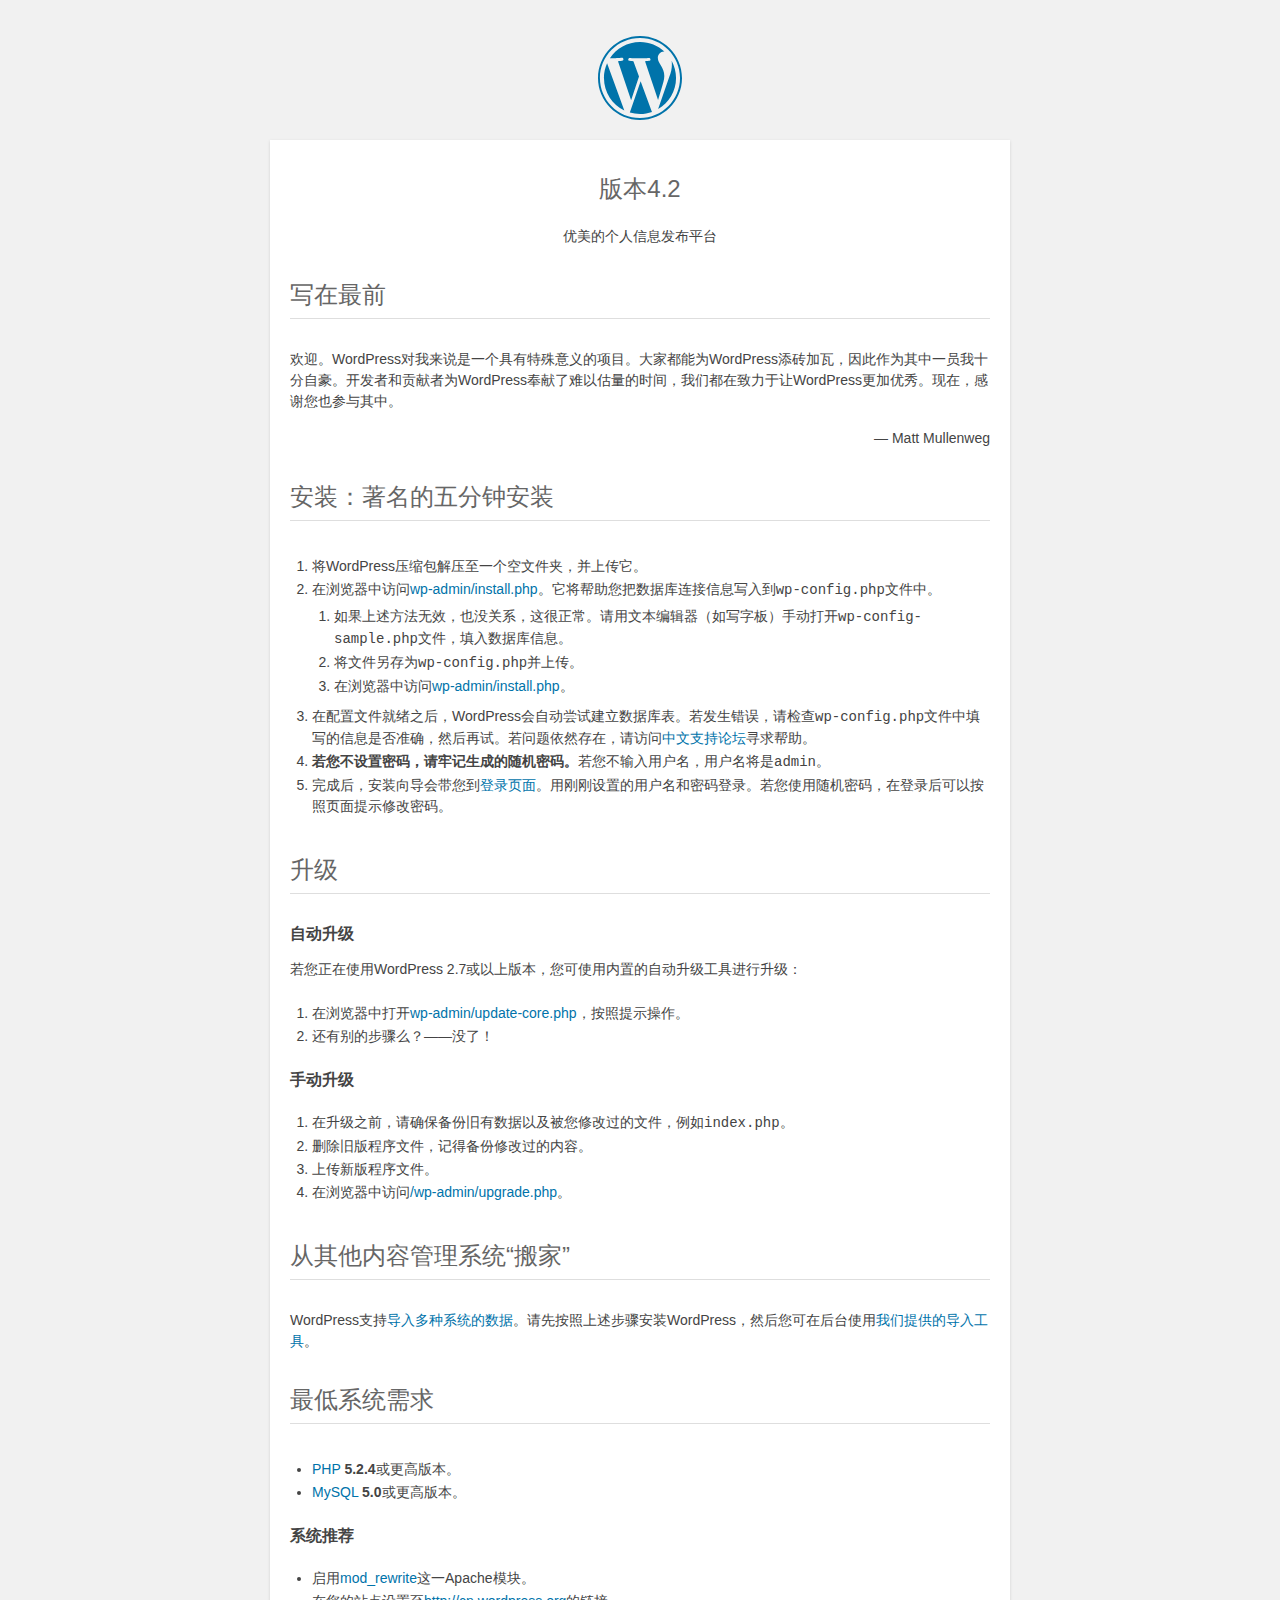
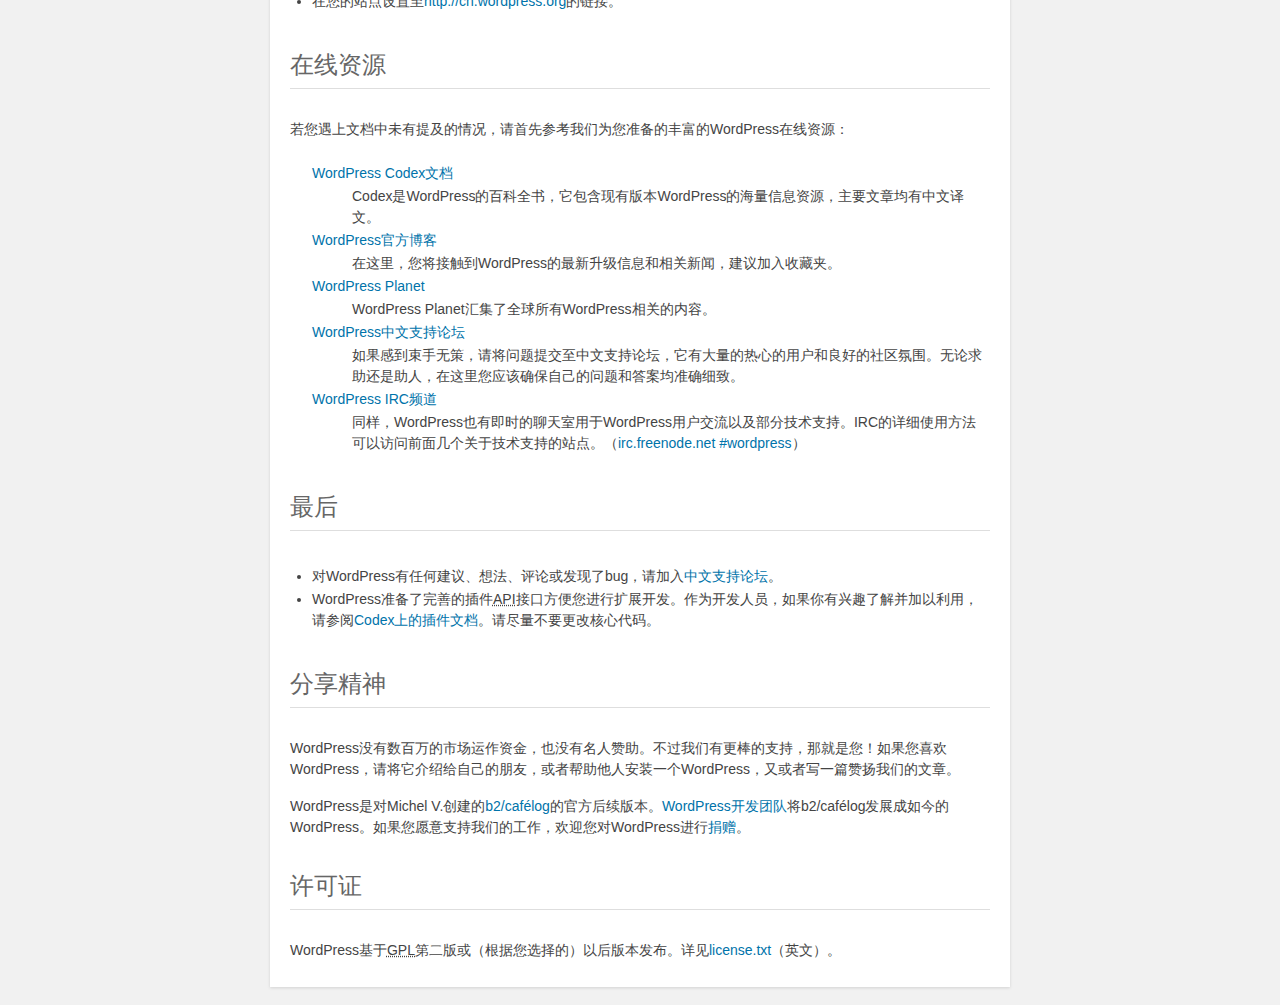
<file: 1/w/readme.html>
<!DOCTYPE html>
<html>
<head>
	<meta name="viewport" content="width=device-width" />
	<meta http-equiv="Content-Type" content="text/html; charset=utf-8" />
	<title>WordPress &#8250; 说明</title>
	<link rel="stylesheet" href="wp-admin/css/install.css?ver=20100228" type="text/css" />
</head>
<body>
<h1 id="logo">
	<a href="https://wordpress.org/"><img alt="WordPress" src="wp-admin/images/wordpress-logo.png" /></a>
	<br /> 版本4.2
</h1>
<p style="text-align: center">优美的个人信息发布平台</p>

<h1>写在最前</h1>
<p>欢迎。WordPress对我来说是一个具有特殊意义的项目。大家都能为WordPress添砖加瓦，因此作为其中一员我十分自豪。开发者和贡献者为WordPress奉献了难以估量的时间，我们都在致力于让WordPress更加优秀。现在，感谢您也参与其中。</p>
<p style="text-align: right">&#8212; Matt Mullenweg</p>

<h1>安装：著名的五分钟安装</h1>
<ol>
	<li>将WordPress压缩包解压至一个空文件夹，并上传它。</li>
	<li>在浏览器中访问<span class="file"><a href="wp-admin/install.php">wp-admin/install.php</a></span>。它将帮助您把数据库连接信息写入到<code>wp-config.php</code>文件中。
		<ol>
			<li>如果上述方法无效，也没关系，这很正常。请用文本编辑器（如写字板）手动打开<code>wp-config-sample.php</code>文件，填入数据库信息。</li>
			<li>将文件另存为<code>wp-config.php</code>并上传。</li>
			<li>在浏览器中访问<span class="file"><a href="wp-admin/install.php">wp-admin/install.php</a></span>。</li>
		</ol>
	</li>
	<li>在配置文件就绪之后，WordPress会自动尝试建立数据库表。若发生错误，请检查<code>wp-config.php</code>文件中填写的信息是否准确，然后再试。若问题依然存在，请访问<a href="http://zh-cn.forums.wordpress.org/" title="WordPress支持论坛">中文支持论坛</a>寻求帮助。</li>
	<li><strong>若您不设置密码，请牢记生成的随机密码。</strong>若您不输入用户名，用户名将是<code>admin</code>。</li>
	<li>完成后，安装向导会带您到<a href="wp-login.php">登录页面</a>。用刚刚设置的用户名和密码登录。若您使用随机密码，在登录后可以按照页面提示修改密码。</li>
</ol>

<h1>升级</h1>
<h2>自动升级</h2>
<p>若您正在使用WordPress 2.7或以上版本，您可使用内置的自动升级工具进行升级：</p>
<ol>
	<li>在浏览器中打开<span class="file"><a href="wp-admin/update-core.php">wp-admin/update-core.php</a></span>，按照提示操作。</li>
	<li>还有别的步骤么？——没了！</li>
</ol>

<h2>手动升级</h2>
<ol>
	<li>在升级之前，请确保备份旧有数据以及被您修改过的文件，例如<code>index.php</code>。</li>
	<li>删除旧版程序文件，记得备份修改过的内容。</li>
	<li>上传新版程序文件。</li>
	<li>在浏览器中访问<span class="file"><a href="wp-admin/upgrade.php">/wp-admin/upgrade.php</a>。</span></li>
</ol>

<h1>从其他内容管理系统“搬家”</h1>
<p>WordPress支持<a href="http://codex.wordpress.org/Importing_Content">导入多种系统的数据</a>。请先按照上述步骤安装WordPress，然后您可在后台使用<a href="wp-admin/import.php" title="导入WordPress">我们提供的导入工具</a>。</p>

<h1>最低系统需求</h1>
<ul>
	<li><a href="http://php.net/">PHP</a> <strong>5.2.4</strong>或更高版本。</li>
	<li><a href="http://www.mysql.com/">MySQL</a> <strong>5.0</strong>或更高版本。</li>
</ul>

<h2>系统推荐</h2>
<ul>
	<li>启用<a href="http://httpd.apache.org/docs/2.2/mod/mod_rewrite.html">mod_rewrite</a>这一Apache模块。</li>
	<li>在您的站点设置至<a href="http://cn.wordpress.org/">http://cn.wordpress.org</a>的链接。</li>
</ul>

<h1>在线资源</h1>
<p>若您遇上文档中未有提及的情况，请首先参考我们为您准备的丰富的WordPress在线资源：</p>
<dl>
	<dt><a href="http://codex.wordpress.org/">WordPress Codex文档</a></dt>
		<dd>Codex是WordPress的百科全书，它包含现有版本WordPress的海量信息资源，主要文章均有中文译文。</dd>
	<dt><a href="https://wordpress.org/news/">WordPress官方博客</a></dt>
		<dd>在这里，您将接触到WordPress的最新升级信息和相关新闻，建议加入收藏夹。</dd>
	<dt><a href="https://planet.wordpress.org/">WordPress Planet</a></dt>
		<dd>WordPress Planet汇集了全球所有WordPress相关的内容。</dd>
	<dt><a href="https://zh-cn.forums.wordpress.org/forum/issues">WordPress中文支持论坛</a></dt>
		<dd>如果感到束手无策，请将问题提交至中文支持论坛，它有大量的热心的用户和良好的社区氛围。无论求助还是助人，在这里您应该确保自己的问题和答案均准确细致。</dd>
	<dt><a href="http://codex.wordpress.org/IRC">WordPress IRC频道</a></dt>
		<dd>同样，WordPress也有即时的聊天室用于WordPress用户交流以及部分技术支持。IRC的详细使用方法可以访问前面几个关于技术支持的站点。（<a href="irc://irc.freenode.net/wordpress">irc.freenode.net #wordpress</a>）</dd>
</dl>

<h1>最后</h1>
<ul>
	<li>对WordPress有任何建议、想法、评论或发现了bug，请加入<a href="http://zh-cn.forums.wordpress.org/">中文支持论坛</a>。</li>
	<li>WordPress准备了完善的插件<abbr title="应用编程接口">API</abbr>接口方便您进行扩展开发。作为开发人员，如果你有兴趣了解并加以利用，请参阅<a href="http://codex.wordpress.org/Plugin_API">Codex上的插件文档</a>。请尽量不要更改核心代码。</li>
</ul>

<h1>分享精神</h1>
<p>WordPress没有数百万的市场运作资金，也没有名人赞助。不过我们有更棒的支持，那就是您！如果您喜欢WordPress，请将它介绍给自己的朋友，或者帮助他人安装一个WordPress，又或者写一篇赞扬我们的文章。</p>

<p>WordPress是对Michel V.创建的<a href="http://cafelog.com/">b2/caf&#233;log</a>的官方后续版本。<a href="http://wordpress.org/about/">WordPress开发团队</a>将b2/caf&#233;log发展成如今的WordPress。如果您愿意支持我们的工作，欢迎您对WordPress进行<a href="http://wordpress.org/donate/">捐赠</a>。</p>

<h1>许可证</h1>
<p>WordPress基于<abbr title="GNU通用公共许可证">GPL</abbr>第二版或（根据您选择的）以后版本发布。详见<a href="license.txt">license.txt</a>（英文）。</p>

</body>
</html>
</file>
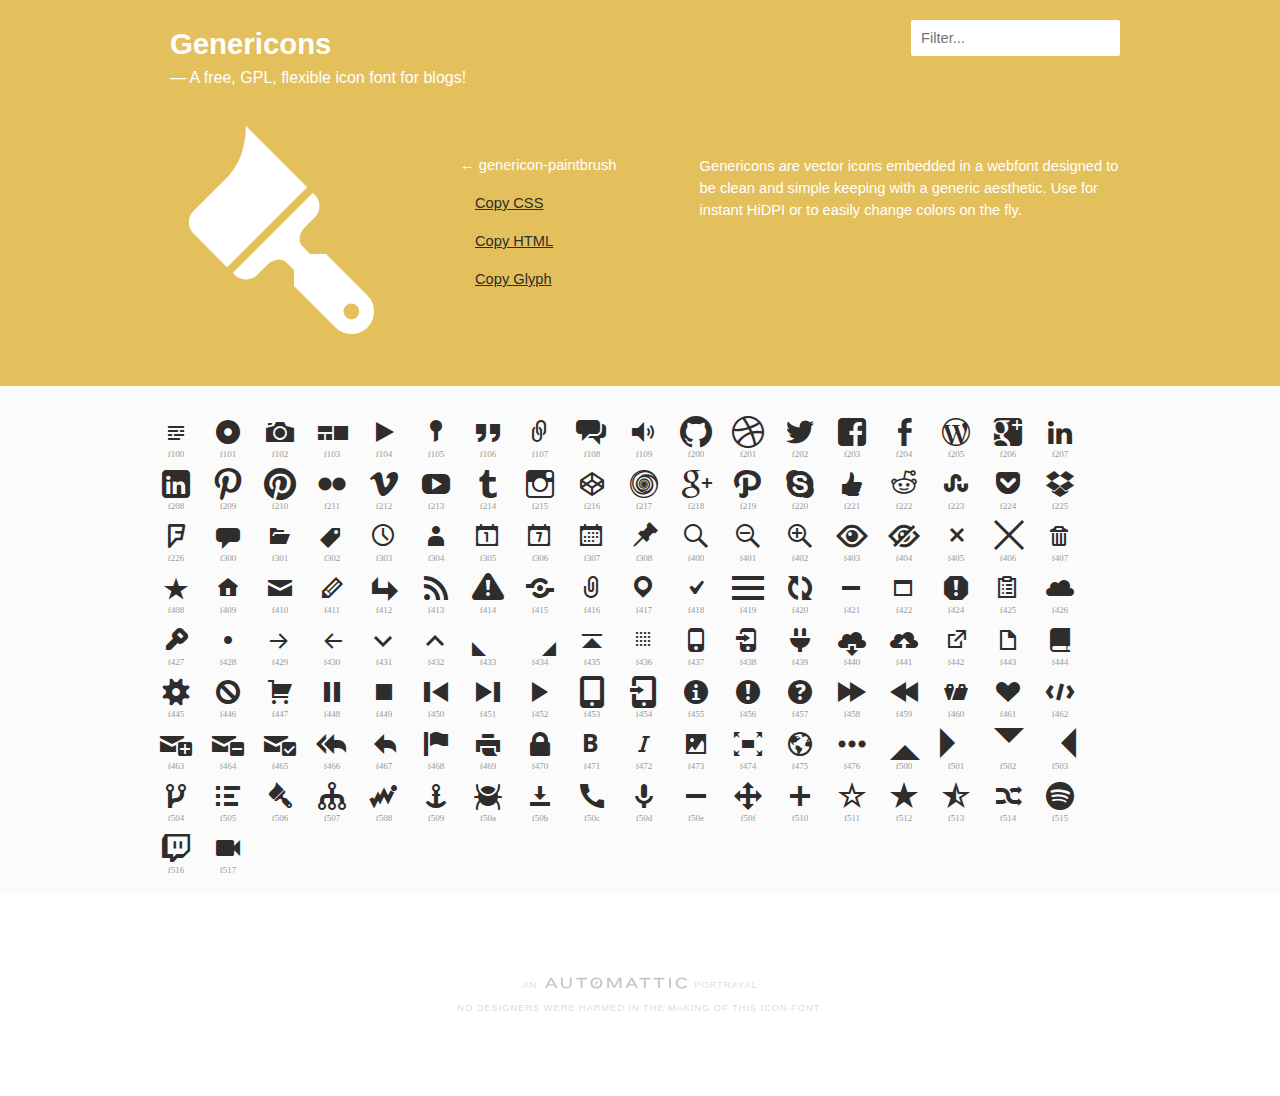
<file: 1/w/wp-content/themes/twentyfifteen/genericons/example.html>
<!DOCTYPE html>
<html>
<head>
<title>Genericons</title>
<link rel="stylesheet" href="genericons.css">
<script type="text/javascript" src="https://ajax.googleapis.com/ajax/libs/jquery/1.7.2/jquery.min.js"></script>
<style type="text/css">
/**
 * Example page CSS
 */

body {
	font-family: sans-serif;
	line-height: 1.5;
	margin: 0;
	color: #2f2d2c;
	background: #fff;
	font-size: 11pt;
}

a {
	color: #2f2d2c;
}

h4 {
	margin-top: 40px;
}

#iconlist {
	clear: both;
	margin-bottom: 20px;
}

#iconlist div {
	padding: 10px;
	overflow: hidden;
	white-space: nowrap;
	font-size: 32px;
	line-height: 1;
	position: relative;
	width: 32px;
	height: 32px;
}

#iconlist div:before {
	margin-right: 20px;
}

#iconlist div:hover {
	cursor: pointer;
	color: #e4c05c;
}

#primary {
	background: #e4c05c;
	overflow: hidden;
}

#content {
	position: relative;
	color: #fff;
	max-width: 980px;
	padding: 0 10px;
	margin: 0 auto;
}

#icons {
	background: #fbfbfb;
}

#icons #iconlist {
	max-width: 980px;
	box-sizing: border-box;
	-moz-box-sizing:border-box;
	-webkit-box-sizing:border-box;
	padding: 20px 0;
	margin: 0 auto;
}

#glyph {
	float: left;
	width: 50%;
	box-sizing: border-box;
	-moz-box-sizing:border-box;
	-webkit-box-sizing:border-box;
	-ms-box-sizing:border-box;
	padding: 20px 0;
}

#glyph .info {
	float: right;
	width: 180px;
	padding: 36px 0 0 0;
}

#glyph .info a {
	color: #2f2d2c;
	display: block;
	padding: 8px 0 8px 15px;
}

#glyph .info strong {
	font-weight: normal;
	display: block;
	padding: 8px 0;
}

#glyph .genericon {
	font-size: 256px;
	width: 256px;
	height: 256px;
	overflow: visible;
	float: left;
}

.description {
	margin-top: 50px;
	width: 48%;
	float: right;
	padding-left: 40px;
	margin-left: 2%;
	box-sizing: border-box;
	-moz-box-sizing:border-box;
	-webkit-box-sizing:border-box;
	-ms-box-sizing:border-box;
	background-size: 4px 4px;
}

#primary h2 {
	color: white;
	margin: 0 auto;
	padding: 22px 0 0 20px;
	max-width: 980px;
	font-size: 2em;
}

#primary h2 span {
	display: block;
	font-weight: normal;
	font-size: 12pt;
}

#footer {
	clear: both;
	max-width: 980px;
	margin: 80px auto;
	text-align: center;
	text-transform: uppercase;
	letter-spacing: .1em;
	font-size: 7pt;
	color: #ddd;
}

#footer a {
	color: #ccc;
	display: inline-block;
	width: 150px;
	overflow: hidden;
	text-indent: 100%;
	position: relative;
	top: 2px;
	opacity: .3;
	background-repeat: no-repeat;
	background-position: center top;
	background-image: url('[data-uri]');
}

#footer a:hover {
	opacity: 1;
}

pre, code {
	font: 14px/1.5 monospace;
}

.code {
	display: block;
	font: 14px/1.5 monospace;
	width: 600px;
	white-space: pre;
	border: 1px solid #ccc;
	padding: 10px;
	overflow: auto;
	min-height: 110px;
}

#iconlist .new, #iconlist .update {
	position: relative;
}

#iconlist .new:after, #iconlist .update:after {
	color: #e4c05c;
	display: block;
	content: "NEW";
	font: bold 8px/1 sans-serif;
	position: absolute;
	top: 0px;
	text-align: center;
	z-index: 10;
	width: 100%;
}

#iconlist .update:after {
	content: "UPDATE";
	left: -1px;
}

body.searching #iconlist span.update:after, body.searching #iconlist span.new:after {
	display: none;
}

#search {
	border: 0;
	border-radius: 2px;
	position: absolute;
	right: 20px;
	font: 11pt sans-serif;
	padding: 10px;
	top: 20px;
	background: rgba(255,255,255,.8);
}

#search:focus {
	background: #fff;
	outline: none;
}

.genericon-404 {
	display: none !important; /* This is an easter egg */
}

.genericon:after {
	content: attr(alt);
	display: block;
	font-size: 9px;
	color: #999;
	text-align: center;
}

.hideUACs.genericon:after {
	content: none;
}


@media only screen and ( max-width: 900px ) {

	#glyph {
		float: none;
		width: 100%;
	}

	#glyph .info {
		width: 30%;
	}
	#glyph .genericon {
		width: 70%;
	}

	.description {
		clear: both;
		width: 100%;
		background: none;
		padding-left: 0;
		float: none;
	}

}
</style>
<script type="text/javascript">
/**
 * Example page JS
 */

function copyToClipboard ( text, copyMode ) {
	if ( copyMode == "css" ) {
		window.prompt( "Copy this, then paste in your CSS :before selector.", text );
	} else if ( copyMode == "html" ) {
		window.prompt( "Copy this, then paste in your HTML.", text );
	} else {
		window.prompt( "Copy this, then paste in your Photoshop textfield.", text );
	}
}

function pickRandomIcon() {
	var divs = jQuery("#iconlist div").get().sort(function(){
			return Math.round(Math.random())-0.5;
		}).slice(0,1);

	attr = jQuery(divs).attr('alt');
	cssclass = jQuery(divs).attr('class');
	displayGlyph( attr, cssclass );

}

function displayGlyph( attr, cssclass ) {

	// set permalink
	var permalink = cssclass.split(' genericon-')[1];
	window.location.hash = permalink;

	// css copy string
	csstext = "content: \'\\" + attr + "';";

	// html copy string
	htmltext = '<span class="' + cssclass + '"></span>';

	// glyph copy string
	glyphtemp = "&#x" + attr + ";";
	jQuery('#temp').html( glyphtemp );
	glyphtext = jQuery('#temp').text();

	// final output
	output = '<div class="' + cssclass + '"></div>'
	+ '<div class="info">'
		+ '<strong>&larr; ' + cssclass.split( ' ' )[1] + '</strong>'
		+ '<a href="javascript:copyToClipboard(csstext, \'css\')">Copy CSS</a>'
		+ '<a href="javascript:copyToClipboard(htmltext, \'html\')">Copy HTML</a>'
		+ '<a href="javascript:copyToClipboard(glyphtext)">Copy Glyph</a>'
	+ '</div>';

	jQuery( '#glyph' ).html( output );

}

function sortUnicode ( a, b ) {
	var numberA = jQuery(a).attr('alt').replace('f', '');
	var numberB = jQuery(b).attr('alt').replace('f', '');
	var contentA =parseInt( numberA, 16 );
	var contentB =parseInt( numberB, 16 );
	return (contentA < contentB) ? -1 : (contentA > contentB) ? 1 : 0;
}

jQuery(document).ready(function() {

	// pick random icon if no permalink, otherwise go to permalink
	if ( window.location.hash ) {
		permalink = "genericon-" + window.location.hash.split('#')[1];
		attr = jQuery( '.' + permalink ).attr( 'alt' );
		cssclass = jQuery( '.' + permalink ).attr('class');
		displayGlyph( attr, cssclass );
	} else {
		pickRandomIcon();
	}

	jQuery( '#iconlist div' ).click(function() {

		attr = jQuery( this ).attr( 'alt' );
		cssclass = jQuery( this ).attr( 'class' );

		displayGlyph( attr, cssclass );

	});

	var $rows = jQuery('#iconlist div');
	jQuery('#search').keyup(function() {

		// remove update text when using search
		jQuery('body').addClass('searching');

	    var val = jQuery.trim(jQuery(this).val()).replace(/ +/g, ' ').toLowerCase();

	    $rows.show().filter(function() {
	        var text = jQuery(this).text().replace(/\s+/g, ' ').toLowerCase();
	        return !~text.indexOf(val);
	    }).hide();
	});

	jQuery('input#search').focus();

	// sort based on number
	jQuery('#iconlist div').sort( sortUnicode ).appendTo('#iconlist');

});

function toggleUACs() {
	jQuery('.genericon').toggleClass('hideUACs');
}
</script>
</head>

<body>

<div id="main">

	<div id="primary">
		<div id="content">

			<h2>Genericons <span>&mdash; A free, GPL, flexible icon font for blogs!</span></h2>

			<input placeholder="Filter..." name="search" id="search" type="text" value="" maxlength="150" />

			<div id="glyph">
			</div>

			<div class="description">
				<p>Genericons are vector icons embedded in a webfont designed to be clean and simple keeping with a generic aesthetic. Use for instant HiDPI or to easily change colors on the fly.</p>
			</div>

		</div>
	</div>

	<div id="icons">
		<div id="iconlist">

			<!-- note, the text inside the HTML elements is purely for the seach -->

			<div alt="f423" class="genericon genericon-404" title="genericon-404">404</div>

			<div alt="f508" class="genericon genericon-activity" title="genericon-activity">activity</div>

			<div alt="f509" class="genericon genericon-anchor" title="genericon-anchor">anchor</div>

			<div alt="f101" class="genericon genericon-aside" title="genericon-aside">aside</div>

			<div alt="f416" class="genericon genericon-attachment" title="genericon-attachment">attachment</div>

			<div alt="f109" class="genericon genericon-audio" title="genericon-audio">audio</div>

			<div alt="f471" class="genericon genericon-bold" title="genericon-bold">bold</div>

			<div alt="f444" class="genericon genericon-book" title="genericon-book">book</div>

			<div alt="f50a" class="genericon genericon-bug" title="genericon-bug">bug</div>

			<div alt="f447" class="genericon genericon-cart" title="genericon-cart">cart</div>

			<div alt="f301" class="genericon genericon-category" title="genericon-category">category</div>

			<div alt="f108" class="genericon genericon-chat" title="genericon-chat">chat</div>

			<div alt="f418" class="genericon genericon-checkmark" title="genericon-checkmark">checkmark</div>

			<div alt="f405" class="genericon genericon-close" title="genericon-close">close</div>

			<div alt="f406" class="genericon genericon-close-alt" title="genericon-close-alt">close-alt</div>

			<div alt="f426" class="genericon genericon-cloud" title="genericon-cloud">cloud</div>

			<div alt="f440" class="genericon genericon-cloud-download" title="genericon-cloud-download">cloud-download</div>

			<div alt="f441" class="genericon genericon-cloud-upload" title="genericon-cloud-upload">cloud-upload</div>

			<div alt="f462" class="genericon genericon-code" title="genericon-code">code</div>

			<div alt="f216" class="genericon genericon-codepen" title="genericon-codepen">codepen</div>

			<div alt="f445" class="genericon genericon-cog" title="genericon-cog">cog</div>

			<div alt="f432" class="genericon genericon-collapse" title="genericon-collapse">collapse</div>

			<div alt="f300" class="genericon genericon-comment" title="genericon-comment">comment</div>

			<div alt="f305" class="genericon genericon-day" title="genericon-day">day</div>

			<div alt="f221" class="genericon genericon-digg" title="genericon-digg">digg</div>

			<div alt="f443" class="genericon genericon-document" title="genericon-document">document</div>

			<div alt="f428" class="genericon genericon-dot" title="genericon-dot">dot</div>

			<div alt="f502" class="genericon genericon-downarrow" title="genericon-downarrow">downarrow</div>

			<div alt="f50b" class="genericon genericon-download" title="genericon-download">download</div>

			<div alt="f436" class="genericon genericon-draggable" title="genericon-draggable">draggable</div>

			<div alt="f201" class="genericon genericon-dribbble" title="genericon-dribbble">dribbble</div>

			<div alt="f225" class="genericon genericon-dropbox" title="genericon-dropbox">dropbox</div>

			<div alt="f433" class="genericon genericon-dropdown" title="genericon-dropdown">dropdown</div>

			<div alt="f434" class="genericon genericon-dropdown-left" title="genericon-dropdown-left">dropdown-left</div>

			<div alt="f411" class="genericon genericon-edit" title="genericon-edit">edit</div>

			<div alt="f476" class="genericon genericon-ellipsis" title="genericon-ellipsis">ellipsis</div>

			<div alt="f431" class="genericon genericon-expand" title="genericon-expand">expand</div>

			<div alt="f442" class="genericon genericon-external" title="genericon-external">external</div>

			<div alt="f203" class="genericon genericon-facebook" title="genericon-facebook">facebook</div>

			<div alt="f204" class="genericon genericon-facebook-alt" title="genericon-facebook-alt">facebook-alt</div>

			<div alt="f458" class="genericon genericon-fastforward" title="genericon-fastforward">fastforward</div>

			<div alt="f413" class="genericon genericon-feed" title="genericon-feed">feed</div>

			<div alt="f468" class="genericon genericon-flag" title="genericon-flag">flag</div>

			<div alt="f211" class="genericon genericon-flickr" title="genericon-flickr">flickr</div>

			<div alt="f226" class="genericon genericon-foursquare" title="genericon-foursquare">foursquare</div>

			<div alt="f474" class="genericon genericon-fullscreen" title="genericon-fullscreen">fullscreen</div>

			<div alt="f103" class="genericon genericon-gallery" title="genericon-gallery">gallery</div>

			<div alt="f200" class="genericon genericon-github" title="genericon-github">github</div>

			<div alt="f206" class="genericon genericon-googleplus" title="genericon-googleplus">googleplus</div>

			<div alt="f218" class="genericon genericon-googleplus-alt" title="genericon-googleplus-alt">googleplus-alt</div>

			<div alt="f50c" class="genericon genericon-handset" title="genericon-handset">handset</div>

			<div alt="f461" class="genericon genericon-heart" title="genericon-heart">heart</div>

			<div alt="f457" class="genericon genericon-help" title="genericon-help">help</div>

			<div alt="f404" class="genericon genericon-hide" title="genericon-hide">hide</div>

			<div alt="f505" class="genericon genericon-hierarchy" title="genericon-hierarchy">hierarchy</div>

			<div alt="f409" class="genericon genericon-home" title="genericon-home">home</div>

			<div alt="f102" class="genericon genericon-image" title="genericon-image">image</div>

			<div alt="f455" class="genericon genericon-info" title="genericon-info">info</div>

			<div alt="f215" class="genericon genericon-instagram" title="genericon-instagram">instagram</div>

			<div alt="f472" class="genericon genericon-italic" title="genericon-italic">italic</div>

			<div alt="f427" class="genericon genericon-key" title="genericon-key">key</div>

			<div alt="f503" class="genericon genericon-leftarrow" title="genericon-leftarrow">leftarrow</div>

			<div alt="f107" class="genericon genericon-link" title="genericon-link">link</div>

			<div alt="f207" class="genericon genericon-linkedin" title="genericon-linkedin">linkedin</div>

			<div alt="f208" class="genericon genericon-linkedin-alt" title="genericon-linkedin-alt">linkedin-alt</div>

			<div alt="f417" class="genericon genericon-location" title="genericon-location">location</div>

			<div alt="f470" class="genericon genericon-lock" title="genericon-lock">lock</div>

			<div alt="f410" class="genericon genericon-mail" title="genericon-mail">mail</div>

			<div alt="f422" class="genericon genericon-maximize" title="genericon-maximize">maximize</div>

			<div alt="f419" class="genericon genericon-menu" title="genericon-menu">menu</div>

			<div alt="f50d" class="genericon genericon-microphone" title="genericon-microphone">microphone</div>

			<div alt="f421" class="genericon genericon-minimize" title="genericon-minimize">minimize</div>

			<div alt="f50e" class="genericon genericon-minus" title="genericon-minus">minus</div>

			<div alt="f307" class="genericon genericon-month" title="genericon-month">month</div>

			<div alt="f50f" class="genericon genericon-move" title="genericon-move">move</div>

			<div alt="f429" class="genericon genericon-next" title="genericon-next">next</div>

			<div alt="f456" class="genericon genericon-notice" title="genericon-notice">notice</div>

			<div alt="f506" class="genericon genericon-paintbrush" title="genericon-paintbrush">paintbrush</div>

			<div alt="f219" class="genericon genericon-path" title="genericon-path">path</div>

			<div alt="f448" class="genericon genericon-pause" title="genericon-pause">pause</div>

			<div alt="f437" class="genericon genericon-phone" title="genericon-phone">phone</div>

			<div alt="f473" class="genericon genericon-picture" title="genericon-picture">picture</div>

			<div alt="f308" class="genericon genericon-pinned" title="genericon-pinned">pinned</div>

			<div alt="f209" class="genericon genericon-pinterest" title="genericon-pinterest">pinterest</div>

			<div alt="f210" class="genericon genericon-pinterest-alt" title="genericon-pinterest-alt">pinterest-alt</div>

			<div alt="f452" class="genericon genericon-play" title="genericon-play">play</div>

			<div alt="f439" class="genericon genericon-plugin" title="genericon-plugin">plugin</div>

			<div alt="f510" class="genericon genericon-plus" title="genericon-plus">plus</div>

			<div alt="f224" class="genericon genericon-pocket" title="genericon-pocket">pocket</div>

			<div alt="f217" class="genericon genericon-polldaddy" title="genericon-polldaddy">polldaddy</div>

			<div alt="f460" class="genericon genericon-portfolio" title="genericon-portfolio">portfolio</div>

			<div alt="f430" class="genericon genericon-previous" title="genericon-previous">previous</div>

			<div alt="f469" class="genericon genericon-print" title="genericon-print">print</div>

			<div alt="f106" class="genericon genericon-quote" title="genericon-quote">quote</div>

			<div alt="f511" class="genericon genericon-rating-empty" title="genericon-rating-empty">rating-empty</div>

			<div alt="f512" class="genericon genericon-rating-full" title="genericon-rating-full">rating-full</div>

			<div alt="f513" class="genericon genericon-rating-half" title="genericon-rating-half">rating-half</div>

			<div alt="f222" class="genericon genericon-reddit" title="genericon-reddit">reddit</div>

			<div alt="f420" class="genericon genericon-refresh" title="genericon-refresh">refresh</div>

			<div alt="f412" class="genericon genericon-reply" title="genericon-reply">reply</div>

			<div alt="f466" class="genericon genericon-reply-alt" title="genericon-reply-alt">reply-alt</div>

			<div alt="f467" class="genericon genericon-reply-single" title="genericon-reply-single">reply-single</div>

			<div alt="f459" class="genericon genericon-rewind" title="genericon-rewind">rewind</div>

			<div alt="f501" class="genericon genericon-rightarrow" title="genericon-rightarrow">rightarrow</div>

			<div alt="f400" class="genericon genericon-search" title="genericon-search">search</div>

			<div alt="f438" class="genericon genericon-send-to-phone" title="genericon-send-to-phone">send-to-phone</div>

			<div alt="f454" class="genericon genericon-send-to-tablet" title="genericon-send-to-tablet">send-to-tablet</div>

			<div alt="f415" class="genericon genericon-share" title="genericon-share">share</div>

			<div alt="f403" class="genericon genericon-show" title="genericon-show">show</div>

			<div alt="f514" class="genericon genericon-shuffle" title="genericon-shuffle">shuffle</div>

			<div alt="f507" class="genericon genericon-sitemap" title="genericon-sitemap">sitemap</div>

			<div alt="f451" class="genericon genericon-skip-ahead" title="genericon-skip-ahead">skip-ahead</div>

			<div alt="f450" class="genericon genericon-skip-back" title="genericon-skip-back">skip-back</div>

			<div alt="f220" class="genericon genericon-skype" title="genericon-skype">skype</div>

			<div alt="f424" class="genericon genericon-spam" title="genericon-spam">spam</div>

			<div alt="f515" class="genericon genericon-spotify" title="genericon-spotify">spotify</div>

			<div alt="f100" class="genericon genericon-standard" title="genericon-standard">standard</div>

			<div alt="f408" class="genericon genericon-star" title="genericon-star">star</div>

			<div alt="f105" class="genericon genericon-status" title="genericon-status">status</div>

			<div alt="f449" class="genericon genericon-stop" title="genericon-stop">stop</div>

			<div alt="f223" class="genericon genericon-stumbleupon" title="genericon-stumbleupon">stumbleupon</div>

			<div alt="f463" class="genericon genericon-subscribe" title="genericon-subscribe">subscribe</div>

			<div alt="f465" class="genericon genericon-subscribed" title="genericon-subscribed">subscribed</div>

			<div alt="f425" class="genericon genericon-summary" title="genericon-summary">summary</div>

			<div alt="f453" class="genericon genericon-tablet" title="genericon-tablet">tablet</div>

			<div alt="f302" class="genericon genericon-tag" title="genericon-tag">tag</div>

			<div alt="f303" class="genericon genericon-time" title="genericon-time">time</div>

			<div alt="f435" class="genericon genericon-top" title="genericon-top">top</div>

			<div alt="f407" class="genericon genericon-trash" title="genericon-trash">trash</div>

			<div alt="f214" class="genericon genericon-tumblr" title="genericon-tumblr">tumblr</div>

			<div alt="f516" class="genericon genericon-twitch" title="genericon-twitch">twitch</div>

			<div alt="f202" class="genericon genericon-twitter" title="genericon-twitter">twitter</div>

			<div alt="f446" class="genericon genericon-unapprove" title="genericon-unapprove">unapprove</div>

			<div alt="f464" class="genericon genericon-unsubscribe" title="genericon-unsubscribe">unsubscribe</div>

			<div alt="f401" class="genericon genericon-unzoom" title="genericon-unzoom">unzoom</div>

			<div alt="f500" class="genericon genericon-uparrow" title="genericon-uparrow">uparrow</div>

			<div alt="f304" class="genericon genericon-user" title="genericon-user">user</div>

			<div alt="f104" class="genericon genericon-video" title="genericon-video">video</div>

			<div alt="f517" class="genericon genericon-videocamera" title="genericon-videocamera">videocamera</div>

			<div alt="f212" class="genericon genericon-vimeo" title="genericon-vimeo">vimeo</div>

			<div alt="f414" class="genericon genericon-warning" title="genericon-warning">warning</div>

			<div alt="f475" class="genericon genericon-website" title="genericon-website">website</div>

			<div alt="f306" class="genericon genericon-week" title="genericon-week">week</div>

			<div alt="f205" class="genericon genericon-wordpress" title="genericon-wordpress">wordpress</div>

			<div alt="f504" class="genericon genericon-xpost" title="genericon-xpost">xpost</div>

			<div alt="f213" class="genericon genericon-youtube" title="genericon-youtube">youtube</div>

			<div alt="f402" class="genericon genericon-zoom" title="genericon-zoom">zoom</div>


		</div>

		<div id="temp" style="display: none;"></div>

	</div>

	<div id="footer">

		<p>An <a href="http://automattic.com" rel="nofollow">Automattic</a> Portrayal</p>
		<p>No designers were harmed in the making of this icon font.</p>


	</div>

</div>

</body>
</html>
</file>
<file: 1/w/wp-admin/css/install.css>
html {
	background: #f1f1f1;
	margin: 0 20px;
}

body {
	background: #fff;
	color: #444;
	font-family: "Open Sans", sans-serif;
	margin: 140px auto 25px;
	padding: 20px 20px 10px 20px;
	max-width: 700px;
	-webkit-font-smoothing: subpixel-antialiased;
	-webkit-box-shadow: 0 1px 3px rgba(0,0,0,0.13);
	box-shadow: 0 1px 3px rgba(0,0,0,0.13);
}

a {
	color: #0073aa;
	text-decoration: none;
}

a:hover {
	color: #00a0d2;
}

h1 {
	border-bottom: 1px solid #dedede;
	clear: both;
	color: #666;
	font-size: 24px;
	margin: 30px 0;
	padding: 0;
	padding-bottom: 7px;
	font-weight: normal;
}

h2 {
	font-size: 16px;
}

p, li, dd, dt {
	padding-bottom: 2px;
	font-size: 14px;
	line-height: 1.5;
}

code, .code {
	font-family: Consolas, Monaco, monospace;
}

ul, ol, dl {
	padding: 5px 5px 5px 22px;
}

a img {
	border:0
}
abbr {
	border: 0;
	font-variant: normal;
}

label {
	cursor: pointer;
}

#logo {
	margin: 6px 0 14px 0;
	border-bottom: none;
	text-align:center
}
#logo a {
	background-image: url(../images/w-logo-blue.png?ver=20131202);
	background-image: none, url(../images/wordpress-logo.svg?ver=20131107);
	-webkit-background-size: 84px;
	background-size: 84px;
	background-position: center top;
	background-repeat: no-repeat;
	color: #999;
	height: 84px;
	font-size: 20px;
	font-weight: normal;
	line-height: 1.3em;
	margin: -130px auto 25px;
	padding: 0;
	text-decoration: none;
	width: 84px;
	text-indent: -9999px;
	outline: none;
	overflow: hidden;
	display: block;
}
.step {
	margin: 20px 0 15px;
}
.step, th {
	text-align: left;
	padding: 0;
}
.language-chooser.wp-core-ui .step .button.button-large {
	height: 36px;
	vertical-align: middle;
	font-size: 14px;
}
textarea {
	border: 1px solid #dfdfdf;
	font-family: "Open Sans", sans-serif;
	width: 100%;
	-webkit-box-sizing: border-box;
	-moz-box-sizing: border-box;
	box-sizing: border-box;
}

.form-table {
	border-collapse: collapse;
	margin-top: 1em;
	width: 100%;
}

.form-table td {
	margin-bottom: 9px;
	padding: 10px 20px 10px 0;
	border-bottom: 8px solid #fff;
	font-size: 14px;
	vertical-align: top
}

.form-table th {
	font-size: 14px;
	text-align: left;
	padding: 16px 20px 10px 0;
	width: 140px;
	vertical-align: top;
}

.form-table code {
	line-height: 18px;
	font-size: 14px;
}

.form-table p {
	margin: 4px 0 0 0;
	font-size: 11px;
}

.form-table input {
	line-height: 20px;
	font-size: 15px;
	padding: 3px 5px;
	border: 1px solid #ddd;
	-webkit-box-shadow: inset 0 1px 2px rgba(0,0,0,0.07);
	box-shadow: inset 0 1px 2px rgba(0,0,0,0.07);
}

input,
submit {
	font-family: "Open Sans", sans-serif;
}

.form-table input[type=text],
.form-table input[type=email],
.form-table input[type=url],
.form-table input[type=password] {
	width: 206px;
}

.form-table th p {
	font-weight: normal;
}

.form-table.install-success td {
	vertical-align: middle;
	padding: 16px 20px 10px 0;
}

.form-table.install-success td p {
	margin: 0;
	font-size: 14px;
}

.form-table.install-success td code {
	margin: 0;
	font-size: 18px;
}

#error-page {
	margin-top: 50px;
}

#error-page p {
	font-size: 14px;
	line-height: 18px;
	margin: 25px 0 20px;
}

#error-page code, .code {
	font-family: Consolas, Monaco, monospace;
}

#pass-strength-result {
	background-color: #eee;
	border-color: #ddd !important;
	border-style: solid;
	border-width: 1px;
	margin: 5px 5px 5px 0;
	padding: 5px;
	text-align: center;
	width: 200px;
	display: none;
}

#pass-strength-result.bad {
	background-color: #ffb78c;
	border-color: #ff853c !important;
}

#pass-strength-result.good {
	background-color: #ffec8b;
	border-color: #ffcc00 !important;
}

#pass-strength-result.short {
	background-color: #ffa0a0;
	border-color: #f04040 !important;
}

#pass-strength-result.strong {
	background-color: #c3ff88;
	border-color: #8dff1c !important;
}

.message {
	border: 1px solid #c00;
	padding: 0.5em 0.7em;
	margin: 5px 0 15px;
	background-color: #ffebe8;
}

/* rtl:ignore */
#dbname,
#uname,
#pwd,
#dbhost,
#prefix,
#user_login,
#admin_email,
#pass1,
#pass2 {
	direction: ltr;
}


/* localization */
body.rtl,
.rtl textarea,
.rtl input,
.rtl submit {
	font-family: Tahoma, sans-serif;
}

:lang(he-il) body.rtl,
:lang(he-il) .rtl textarea,
:lang(he-il) .rtl input,
:lang(he-il) .rtl submit {
	font-family: Arial, sans-serif;
}

@media only screen and (max-width: 799px) {
	body {
		margin-top: 115px;
	}
	#logo a {
		margin: -125px auto 30px;
	}
}

@media screen and ( max-width: 782px ) {

	.form-table {
		margin-top: 0;
	}

	.form-table th,
	.form-table td {
		display: block;
		width: auto;
		vertical-align: middle;
	}

	.form-table th {
		padding: 20px 0 0;
	}

	.form-table td {
		padding: 5px 0;
		border: 0;
		margin: 0;
	}

	textarea,
	input {
		font-size: 16px;
	}

	.form-table td input[type="text"],
	.form-table td input[type="email"],
	.form-table td input[type="url"],
	.form-table td input[type="password"],
	.form-table td select,
	.form-table td textarea,
	.form-table span.description {
		width: 100%;
		font-size: 16px;
		line-height: 1.5;
		padding: 7px 10px;
		display: block;
		max-width: none;
		-webkit-box-sizing: border-box;
		-moz-box-sizing: border-box;
		box-sizing: border-box;
	}

}

body.language-chooser {
	max-width: 300px;
}

.language-chooser select {
	padding: 8px;
	width: 100%;
	display: block;
	border: 1px solid #ddd;
	background-color: #fff;
	color: #32373c;
	font-size: 16px;
	font-family: Arial, sans-serif;
	font-weight: normal;
}

.language-chooser p {
	text-align: right;
}

.screen-reader-input,
.screen-reader-text {
	position: absolute;
	margin: -1px;
	padding: 0;
	height: 1px;
	width: 1px;
	overflow: hidden;
	clip: rect(0 0 0 0);
	border: 0;
}

.spinner {
	background: url(../images/spinner.gif) no-repeat;
	-webkit-background-size: 20px 20px;
	background-size: 20px 20px;
	visibility: hidden;
	opacity: 0.7;
	filter: alpha(opacity=70);
	width: 20px;
	height: 20px;
	margin: 2px 5px 0;
}

.step .spinner {
	display: inline-block;
	margin-top: 8px;
	margin-right: 15px;
	vertical-align: top;
}

/**
 * HiDPI Displays
 */
@media print,
  (-webkit-min-device-pixel-ratio: 1.25),
  (min-resolution: 120dpi) {

	.spinner {
		background-image: url(../images/spinner-2x.gif);
	}

}
</file>
<file: 1/w/wp-content/themes/twentyfifteen/genericons/genericons.css>
/**

	Genericons

*/


/* IE8 and below use EOT and allow cross-site embedding.
   IE9 uses WOFF which is base64 encoded to allow cross-site embedding.
   So unfortunately, IE9 will throw a console error, but it'll still work.
   When the font is base64 encoded, cross-site embedding works in Firefox */

@font-face {
    font-family: 'Genericons';
    src: url('Genericons.eot');
}

@font-face {
    font-family: 'Genericons';
    src: url([data-uri]) format('woff'),
         url('Genericons.ttf') format('truetype'),
         url('Genericons.svg#genericonsregular') format('svg');
    font-weight: normal;
    font-style: normal;
}

@media screen and (-webkit-min-device-pixel-ratio:0) {
  @font-face {
    font-family: "Genericons";
    src: url("./Genericons.svg#Genericons") format("svg");
  }
}


/**
 * All Genericons
 */

.genericon {
	font-size: 16px;
	vertical-align: top;
	text-align: center;
	-moz-transition: color .1s ease-in 0;
	-webkit-transition: color .1s ease-in 0;
	display: inline-block;
	font-family: "Genericons";
	font-style: normal;
	font-weight: normal;
	font-variant: normal;
	line-height: 1;
	text-decoration: inherit;
	text-transform: none;
	-moz-osx-font-smoothing: grayscale;
	-webkit-font-smoothing: antialiased;
	speak: none;
}


/**
 * Individual icons
 */

.genericon-404:before { content: "\f423"; }
.genericon-activity:before { content: "\f508"; }
.genericon-anchor:before { content: "\f509"; }
.genericon-aside:before { content: "\f101"; }
.genericon-attachment:before { content: "\f416"; }
.genericon-audio:before { content: "\f109"; }
.genericon-bold:before { content: "\f471"; }
.genericon-book:before { content: "\f444"; }
.genericon-bug:before { content: "\f50a"; }
.genericon-cart:before { content: "\f447"; }
.genericon-category:before { content: "\f301"; }
.genericon-chat:before { content: "\f108"; }
.genericon-checkmark:before { content: "\f418"; }
.genericon-close:before { content: "\f405"; }
.genericon-close-alt:before { content: "\f406"; }
.genericon-cloud:before { content: "\f426"; }
.genericon-cloud-download:before { content: "\f440"; }
.genericon-cloud-upload:before { content: "\f441"; }
.genericon-code:before { content: "\f462"; }
.genericon-codepen:before { content: "\f216"; }
.genericon-cog:before { content: "\f445"; }
.genericon-collapse:before { content: "\f432"; }
.genericon-comment:before { content: "\f300"; }
.genericon-day:before { content: "\f305"; }
.genericon-digg:before { content: "\f221"; }
.genericon-document:before { content: "\f443"; }
.genericon-dot:before { content: "\f428"; }
.genericon-downarrow:before { content: "\f502"; }
.genericon-download:before { content: "\f50b"; }
.genericon-draggable:before { content: "\f436"; }
.genericon-dribbble:before { content: "\f201"; }
.genericon-dropbox:before { content: "\f225"; }
.genericon-dropdown:before { content: "\f433"; }
.genericon-dropdown-left:before { content: "\f434"; }
.genericon-edit:before { content: "\f411"; }
.genericon-ellipsis:before { content: "\f476"; }
.genericon-expand:before { content: "\f431"; }
.genericon-external:before { content: "\f442"; }
.genericon-facebook:before { content: "\f203"; }
.genericon-facebook-alt:before { content: "\f204"; }
.genericon-fastforward:before { content: "\f458"; }
.genericon-feed:before { content: "\f413"; }
.genericon-flag:before { content: "\f468"; }
.genericon-flickr:before { content: "\f211"; }
.genericon-foursquare:before { content: "\f226"; }
.genericon-fullscreen:before { content: "\f474"; }
.genericon-gallery:before { content: "\f103"; }
.genericon-github:before { content: "\f200"; }
.genericon-googleplus:before { content: "\f206"; }
.genericon-googleplus-alt:before { content: "\f218"; }
.genericon-handset:before { content: "\f50c"; }
.genericon-heart:before { content: "\f461"; }
.genericon-help:before { content: "\f457"; }
.genericon-hide:before { content: "\f404"; }
.genericon-hierarchy:before { content: "\f505"; }
.genericon-home:before { content: "\f409"; }
.genericon-image:before { content: "\f102"; }
.genericon-info:before { content: "\f455"; }
.genericon-instagram:before { content: "\f215"; }
.genericon-italic:before { content: "\f472"; }
.genericon-key:before { content: "\f427"; }
.genericon-leftarrow:before { content: "\f503"; }
.genericon-link:before { content: "\f107"; }
.genericon-linkedin:before { content: "\f207"; }
.genericon-linkedin-alt:before { content: "\f208"; }
.genericon-location:before { content: "\f417"; }
.genericon-lock:before { content: "\f470"; }
.genericon-mail:before { content: "\f410"; }
.genericon-maximize:before { content: "\f422"; }
.genericon-menu:before { content: "\f419"; }
.genericon-microphone:before { content: "\f50d"; }
.genericon-minimize:before { content: "\f421"; }
.genericon-minus:before { content: "\f50e"; }
.genericon-month:before { content: "\f307"; }
.genericon-move:before { content: "\f50f"; }
.genericon-next:before { content: "\f429"; }
.genericon-notice:before { content: "\f456"; }
.genericon-paintbrush:before { content: "\f506"; }
.genericon-path:before { content: "\f219"; }
.genericon-pause:before { content: "\f448"; }
.genericon-phone:before { content: "\f437"; }
.genericon-picture:before { content: "\f473"; }
.genericon-pinned:before { content: "\f308"; }
.genericon-pinterest:before { content: "\f209"; }
.genericon-pinterest-alt:before { content: "\f210"; }
.genericon-play:before { content: "\f452"; }
.genericon-plugin:before { content: "\f439"; }
.genericon-plus:before { content: "\f510"; }
.genericon-pocket:before { content: "\f224"; }
.genericon-polldaddy:before { content: "\f217"; }
.genericon-portfolio:before { content: "\f460"; }
.genericon-previous:before { content: "\f430"; }
.genericon-print:before { content: "\f469"; }
.genericon-quote:before { content: "\f106"; }
.genericon-rating-empty:before { content: "\f511"; }
.genericon-rating-full:before { content: "\f512"; }
.genericon-rating-half:before { content: "\f513"; }
.genericon-reddit:before { content: "\f222"; }
.genericon-refresh:before { content: "\f420"; }
.genericon-reply:before { content: "\f412"; }
.genericon-reply-alt:before { content: "\f466"; }
.genericon-reply-single:before { content: "\f467"; }
.genericon-rewind:before { content: "\f459"; }
.genericon-rightarrow:before { content: "\f501"; }
.genericon-search:before { content: "\f400"; }
.genericon-send-to-phone:before { content: "\f438"; }
.genericon-send-to-tablet:before { content: "\f454"; }
.genericon-share:before { content: "\f415"; }
.genericon-show:before { content: "\f403"; }
.genericon-shuffle:before { content: "\f514"; }
.genericon-sitemap:before { content: "\f507"; }
.genericon-skip-ahead:before { content: "\f451"; }
.genericon-skip-back:before { content: "\f450"; }
.genericon-skype:before { content: "\f220"; }
.genericon-spam:before { content: "\f424"; }
.genericon-spotify:before { content: "\f515"; }
.genericon-standard:before { content: "\f100"; }
.genericon-star:before { content: "\f408"; }
.genericon-status:before { content: "\f105"; }
.genericon-stop:before { content: "\f449"; }
.genericon-stumbleupon:before { content: "\f223"; }
.genericon-subscribe:before { content: "\f463"; }
.genericon-subscribed:before { content: "\f465"; }
.genericon-summary:before { content: "\f425"; }
.genericon-tablet:before { content: "\f453"; }
.genericon-tag:before { content: "\f302"; }
.genericon-time:before { content: "\f303"; }
.genericon-top:before { content: "\f435"; }
.genericon-trash:before { content: "\f407"; }
.genericon-tumblr:before { content: "\f214"; }
.genericon-twitch:before { content: "\f516"; }
.genericon-twitter:before { content: "\f202"; }
.genericon-unapprove:before { content: "\f446"; }
.genericon-unsubscribe:before { content: "\f464"; }
.genericon-unzoom:before { content: "\f401"; }
.genericon-uparrow:before { content: "\f500"; }
.genericon-user:before { content: "\f304"; }
.genericon-video:before { content: "\f104"; }
.genericon-videocamera:before { content: "\f517"; }
.genericon-vimeo:before { content: "\f212"; }
.genericon-warning:before { content: "\f414"; }
.genericon-website:before { content: "\f475"; }
.genericon-week:before { content: "\f306"; }
.genericon-wordpress:before { content: "\f205"; }
.genericon-xpost:before { content: "\f504"; }
.genericon-youtube:before { content: "\f213"; }
.genericon-zoom:before { content: "\f402"; }
</file>
